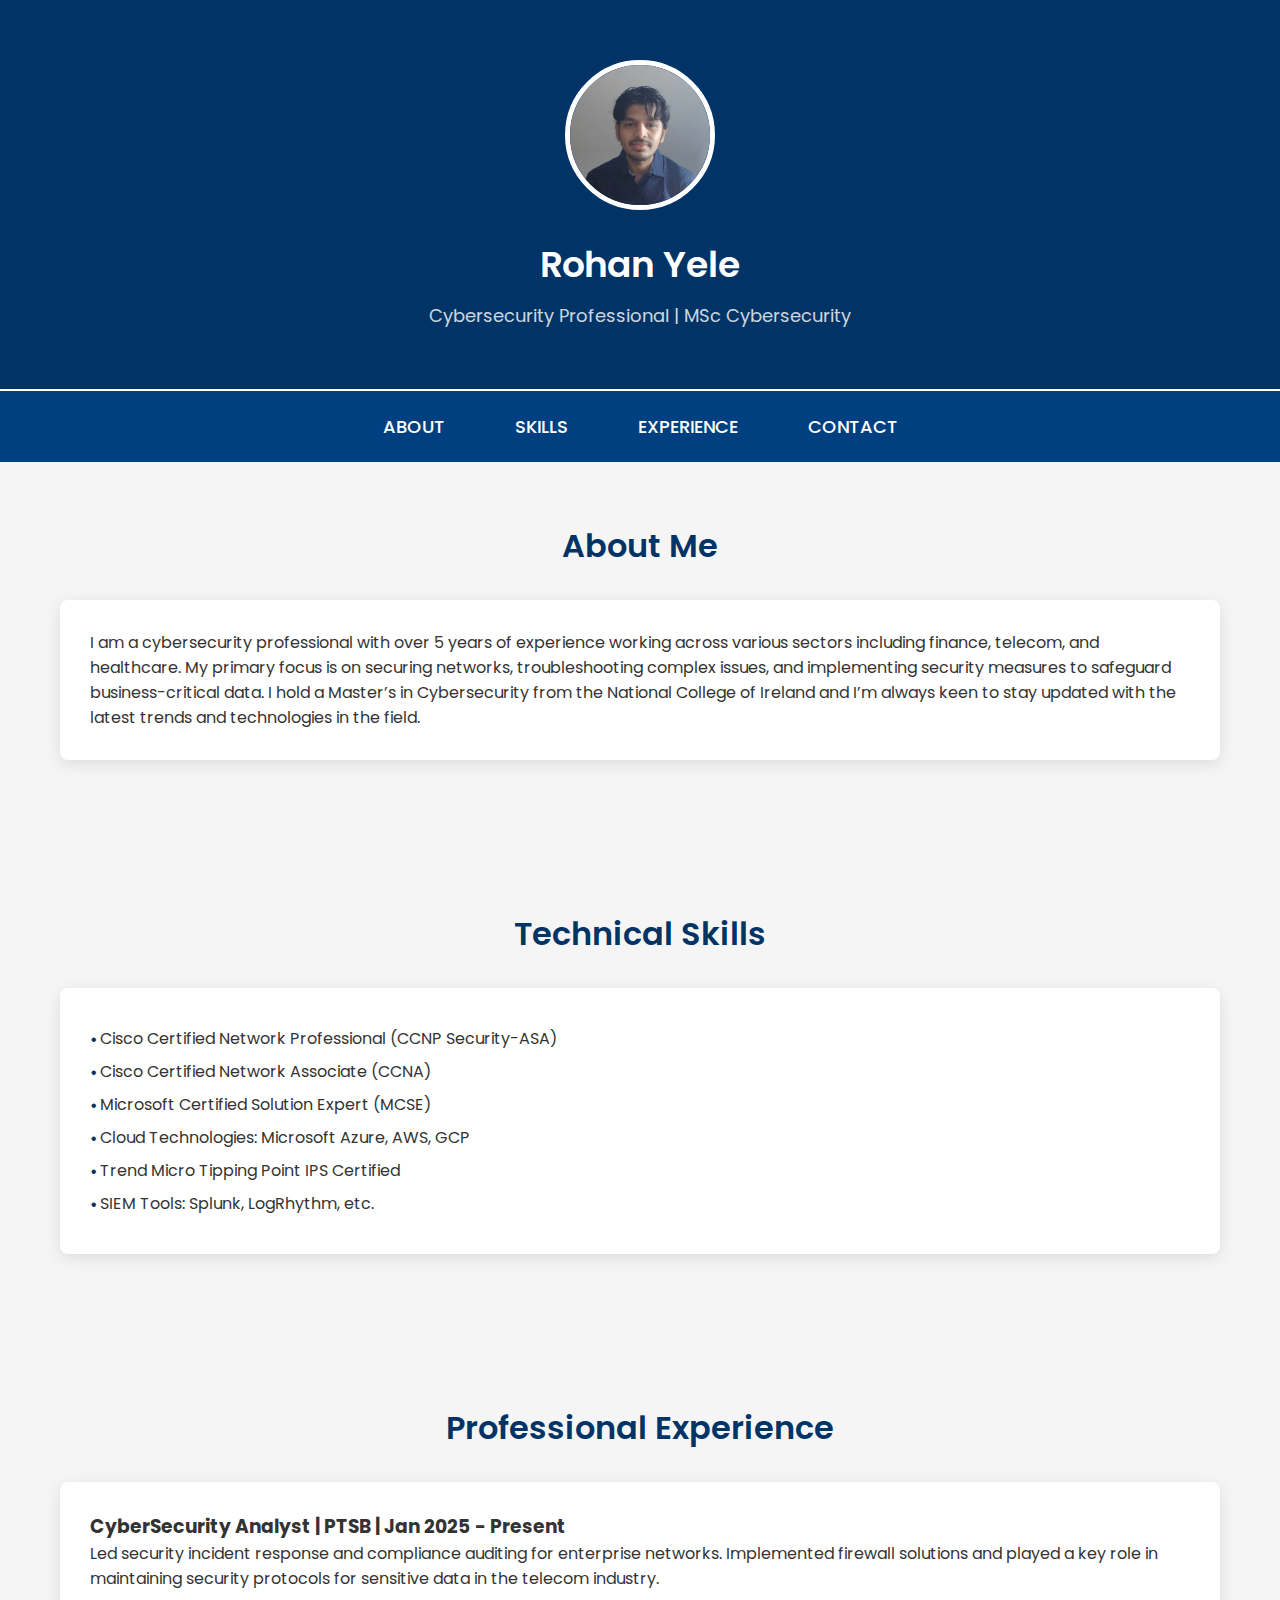
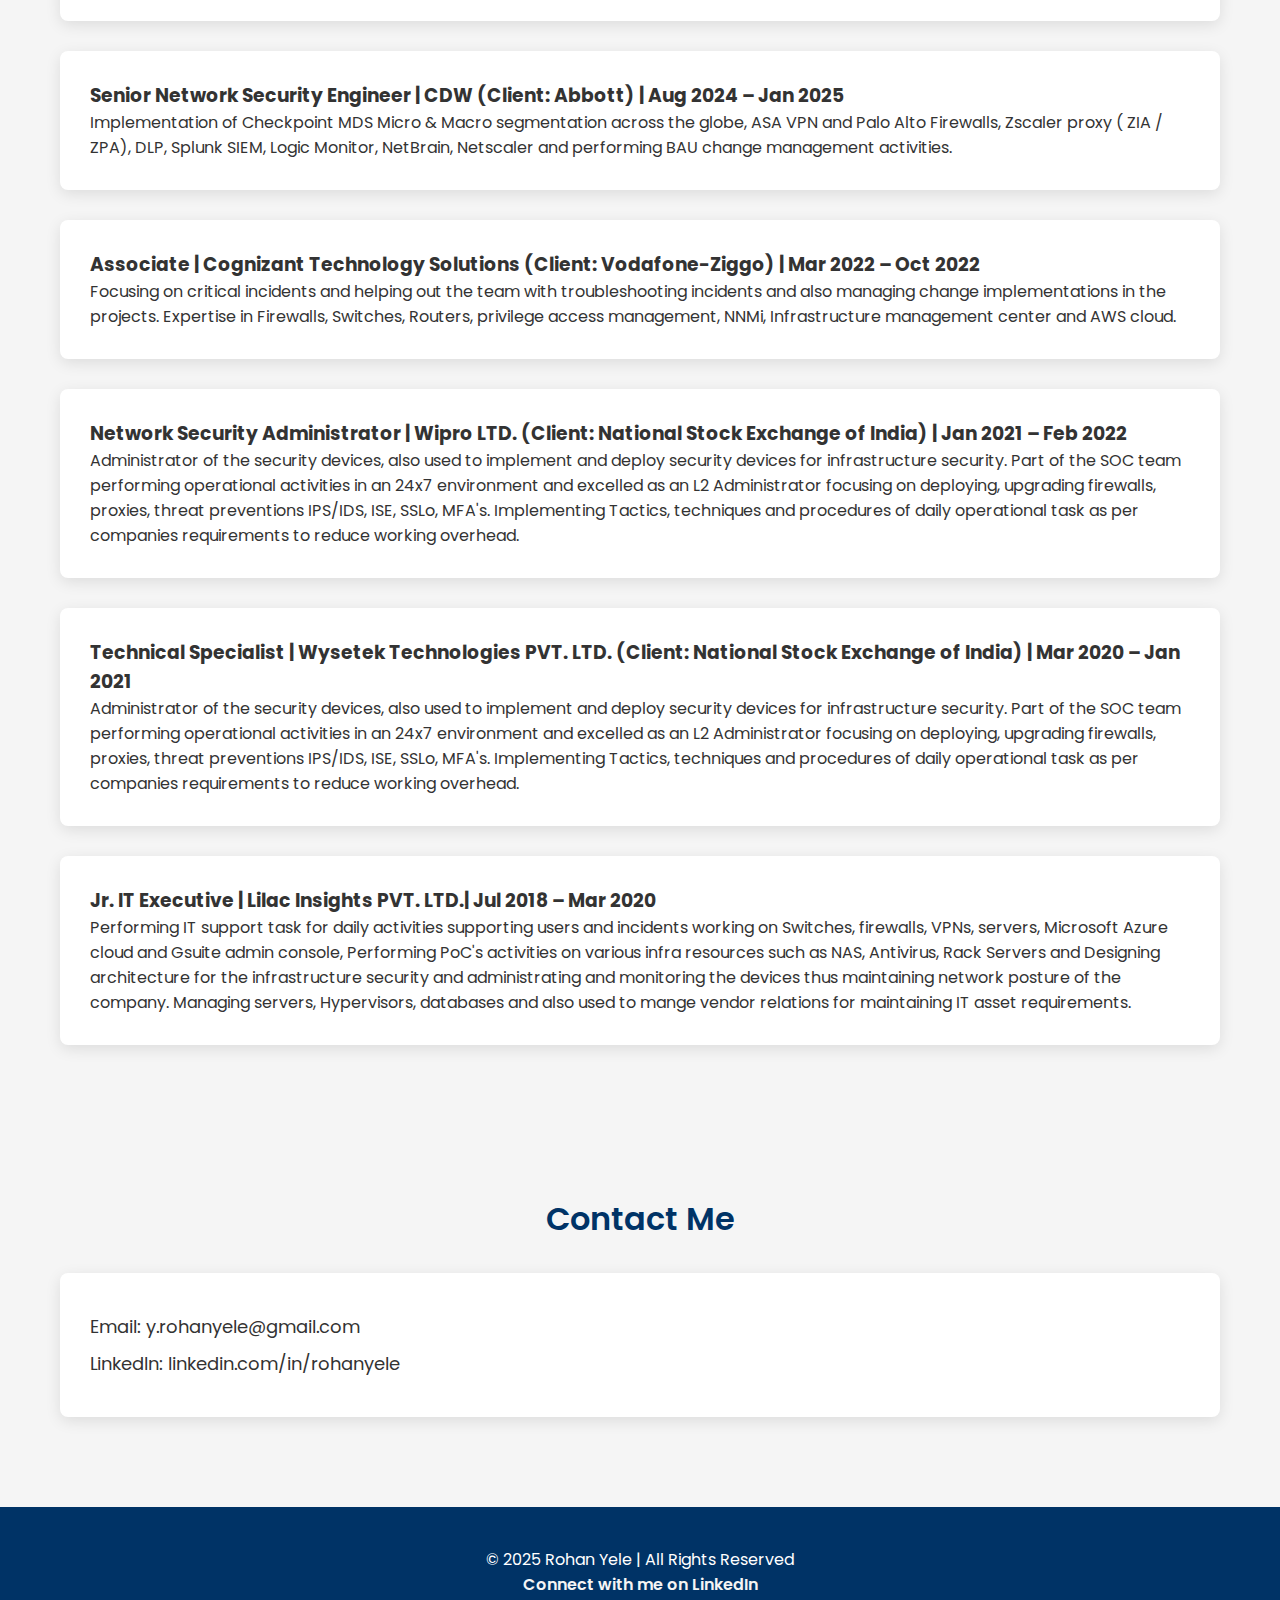
<file: index.html>
<!DOCTYPE html>
<html lang="en">
<head>
  <meta charset="UTF-8">
  <meta name="viewport" content="width=device-width, initial-scale=1.0">
  <title>Rohan Yele - Cybersecurity Professional</title>
  <link href="https://fonts.googleapis.com/css2?family=Poppins:wght@300;400;500;600&display=swap" rel="stylesheet">
  <style>
    body {
      margin: 0;
      padding: 0;
      font-family: 'Poppins', sans-serif;
      background-color: #f5f5f5;
      color: #333;
    }

    /* Global styles */
    * {
      box-sizing: border-box;
      padding: 0;
      margin: 0;
    }

    a {
      text-decoration: none;
      color: inherit;
    }

    .container {
      max-width: 1200px;
      margin: 0 auto;
      padding: 0 20px;
    }

    header {
      background-color: #003366;
      color: white;
      padding: 60px 0;
      text-align: center;
      border-bottom: 2px solid #fff;
    }

    header img {
      width: 150px;
      height: 150px;
      border-radius: 50%;
      border: 5px solid white;
      object-fit: cover;
      margin-bottom: 20px;
    }

    header h1 {
      font-size: 36px;
      font-weight: 600;
      margin-bottom: 10px;
    }

    header p {
      font-size: 18px;
      font-weight: 400;
      opacity: 0.8;
    }

    nav {
      display: flex;
      justify-content: center;
      background-color: #004080;
      padding: 12px 0;
    }

    nav a {
      color: white;
      margin: 0 20px;
      padding: 10px 15px;
      font-size: 18px;
      font-weight: 500;
      text-transform: uppercase;
      border-radius: 5px;
      transition: background-color 0.3s ease;
    }

    nav a:hover {
      background-color: #003366;
    }

    .section {
      padding: 60px 0;
    }

    .section h2 {
      font-size: 32px;
      font-weight: 600;
      color: #003366;
      margin-bottom: 30px;
      text-align: center;
    }

    .card {
      background-color: white;
      box-shadow: 0 4px 15px rgba(0, 0, 0, 0.1);
      padding: 30px;
      border-radius: 8px;
      margin-bottom: 30px;
      transition: transform 0.3s ease;
    }

    .card:hover {
      transform: translateY(-10px);
    }

    .skills ul {
      list-style-type: none;
      padding: 0;
    }

    .skills li {
      font-size: 16px;
      margin: 8px 0;
      padding-left: 10px;
      position: relative;
    }

    .skills li::before {
      content: '•';
      position: absolute;
      left: 0;
      color: #003366;
      font-size: 18px;
    }

    footer {
      background-color: #003366;
      color: white;
      padding: 40px 0;
      text-align: center;
    }

    footer a {
      color: #f5f5f5;
      font-weight: 600;
      transition: color 0.3s ease;
    }

    footer a:hover {
      color: #ffffff;
    }

    .contact-info p {
      font-size: 18px;
      margin: 10px 0;
    }

    /* Responsive Design */
    @media (max-width: 768px) {
      nav {
        flex-direction: column;
        padding: 10px 0;
      }

      nav a {
        margin: 10px 0;
      }

      .container {
        padding: 0 15px;
      }

      .card {
        padding: 20px;
      }
    }
  </style>
</head>
<body>

  <!-- Header Section -->
  <header>
    <img src="images/1729440569105.jpeg" alt="Rohan Yele">
    <h1>Rohan Yele</h1>
    <p>Cybersecurity Professional | MSc Cybersecurity</p>
  </header>

  <!-- Navigation Bar -->
  <nav>
    <a href="#about">About</a>
    <a href="#skills">Skills</a>
    <a href="#experience">Experience</a>
    <a href="#contact">Contact</a>
  </nav>

  <!-- About Section -->
  <section id="about" class="section">
    <div class="container">
      <h2>About Me</h2>
      <div class="card">
        <p>
          I am a cybersecurity professional with over 5 years of experience working across various sectors including finance, telecom, and healthcare. My primary focus is on securing networks, troubleshooting complex issues, and implementing security measures to safeguard business-critical data. I hold a Master’s in Cybersecurity from the National College of Ireland and I’m always keen to stay updated with the latest trends and technologies in the field.
        </p>
      </div>
    </div>
  </section>

  <!-- Skills Section -->
  <section id="skills" class="section">
    <div class="container">
      <h2>Technical Skills</h2>
      <div class="card skills">
        <ul>
          <li>Cisco Certified Network Professional (CCNP Security-ASA)</li>
          <li>Cisco Certified Network Associate (CCNA)</li>
          <li>Microsoft Certified Solution Expert (MCSE)</li>
          <li>Cloud Technologies: Microsoft Azure, AWS, GCP</li>
          <li>Trend Micro Tipping Point IPS Certified</li>
          <li>SIEM Tools: Splunk, LogRhythm, etc.</li>
        </ul>
      </div>
    </div>
  </section>

  <!-- Work Experience Section -->
  <section id="experience" class="section">
    <div class="container">
      <h2>Professional Experience</h2>

       <div class="card">
        <h3>CyberSecurity Analyst | PTSB | Jan 2025 - Present </h3>
        <p>
          Led security incident response and compliance auditing for enterprise networks. Implemented firewall solutions and played a key role in maintaining security protocols for sensitive data in the telecom industry.
        </p>
      </div>
      
      <div class="card">
        <h3>Senior Network Security Engineer | CDW (Client: Abbott) | Aug 2024 – Jan 2025</h3>
        <p>
        Implementation of Checkpoint MDS Micro & Macro segmentation across the globe, ASA VPN and Palo Alto Firewalls, Zscaler proxy ( ZIA / ZPA), DLP, Splunk SIEM, Logic Monitor, NetBrain, Netscaler and performing BAU change management activities.
        </p>
      </div>

      <div class="card">
        <h3>Associate | Cognizant Technology Solutions (Client: Vodafone-Ziggo) | Mar 2022 – Oct 2022</h3>
        <p>
         Focusing on critical incidents and helping out the team with troubleshooting incidents and also managing change implementations in the projects. Expertise in Firewalls, Switches, Routers, privilege access management, NNMi, Infrastructure management center and AWS cloud.
        </p>
      </div>

       <div class="card">
        <h3>Network Security Administrator | Wipro LTD. (Client: National Stock Exchange of India) | Jan 2021 – Feb 2022</h3>
        <p>
          Administrator of the security devices, also used to implement and deploy security devices for infrastructure security. Part of the SOC team performing operational activities in an 24x7 environment and excelled as an L2 Administrator focusing on deploying, upgrading firewalls, proxies, threat preventions IPS/IDS, ISE, SSLo, MFA's. Implementing Tactics, techniques and procedures of daily operational task as per companies requirements to reduce working overhead.
        </p>
      </div>

        <div class="card">
        <h3>Technical Specialist | Wysetek Technologies PVT. LTD. (Client: National Stock Exchange of India) | Mar 2020 – Jan 2021</h3>
        <p>
          Administrator of the security devices, also used to implement and deploy security devices for infrastructure security. Part of the SOC team performing operational activities in an 24x7 environment and excelled as an L2 Administrator focusing on deploying, upgrading firewalls, proxies, threat preventions IPS/IDS, ISE, SSLo, MFA's. Implementing Tactics, techniques and procedures of daily operational task as per companies requirements to reduce working overhead.
        </p>
      </div>

       <div class="card">
        <h3>Jr. IT Executive | Lilac Insights PVT. LTD.| Jul 2018 – Mar 2020</h3>
        <p>
         Performing IT support task for daily activities supporting users and incidents working on Switches, firewalls, VPNs, servers, Microsoft Azure cloud and Gsuite admin console, Performing PoC's activities on various infra resources such as NAS, Antivirus, Rack Servers and Designing architecture for the infrastructure security and administrating and monitoring the devices thus maintaining network posture of the company. Managing servers, Hypervisors, databases and also used to mange vendor relations for maintaining IT asset requirements.
        </p>
      </div>
      
    </div>
  </section>

  <!-- Contact Section -->
  <section id="contact" class="section">
    <div class="container">
      <h2>Contact Me</h2>
      <div class="card contact-info">
        <p>Email: <a href="mailto:y.rohanyele@gmail.com">y.rohanyele@gmail.com</a></p>
        <!-- <p>Phone: +353 892 389 981 | +91 986 799 8959</p> -->
        <p>LinkedIn: <a href="https://linkedin.com/in/rohanyele" target="_blank">linkedin.com/in/rohanyele</a></p>
      </div>
    </div>
  </section>

  <!-- Footer Section -->
  <footer>
    <p>&copy; 2025 Rohan Yele | All Rights Reserved</p>
    <p><a href="https://www.linkedin.com/in/rohanyele" target="_blank">Connect with me on LinkedIn</a></p>
  </footer>

</body>
</html>
</file>
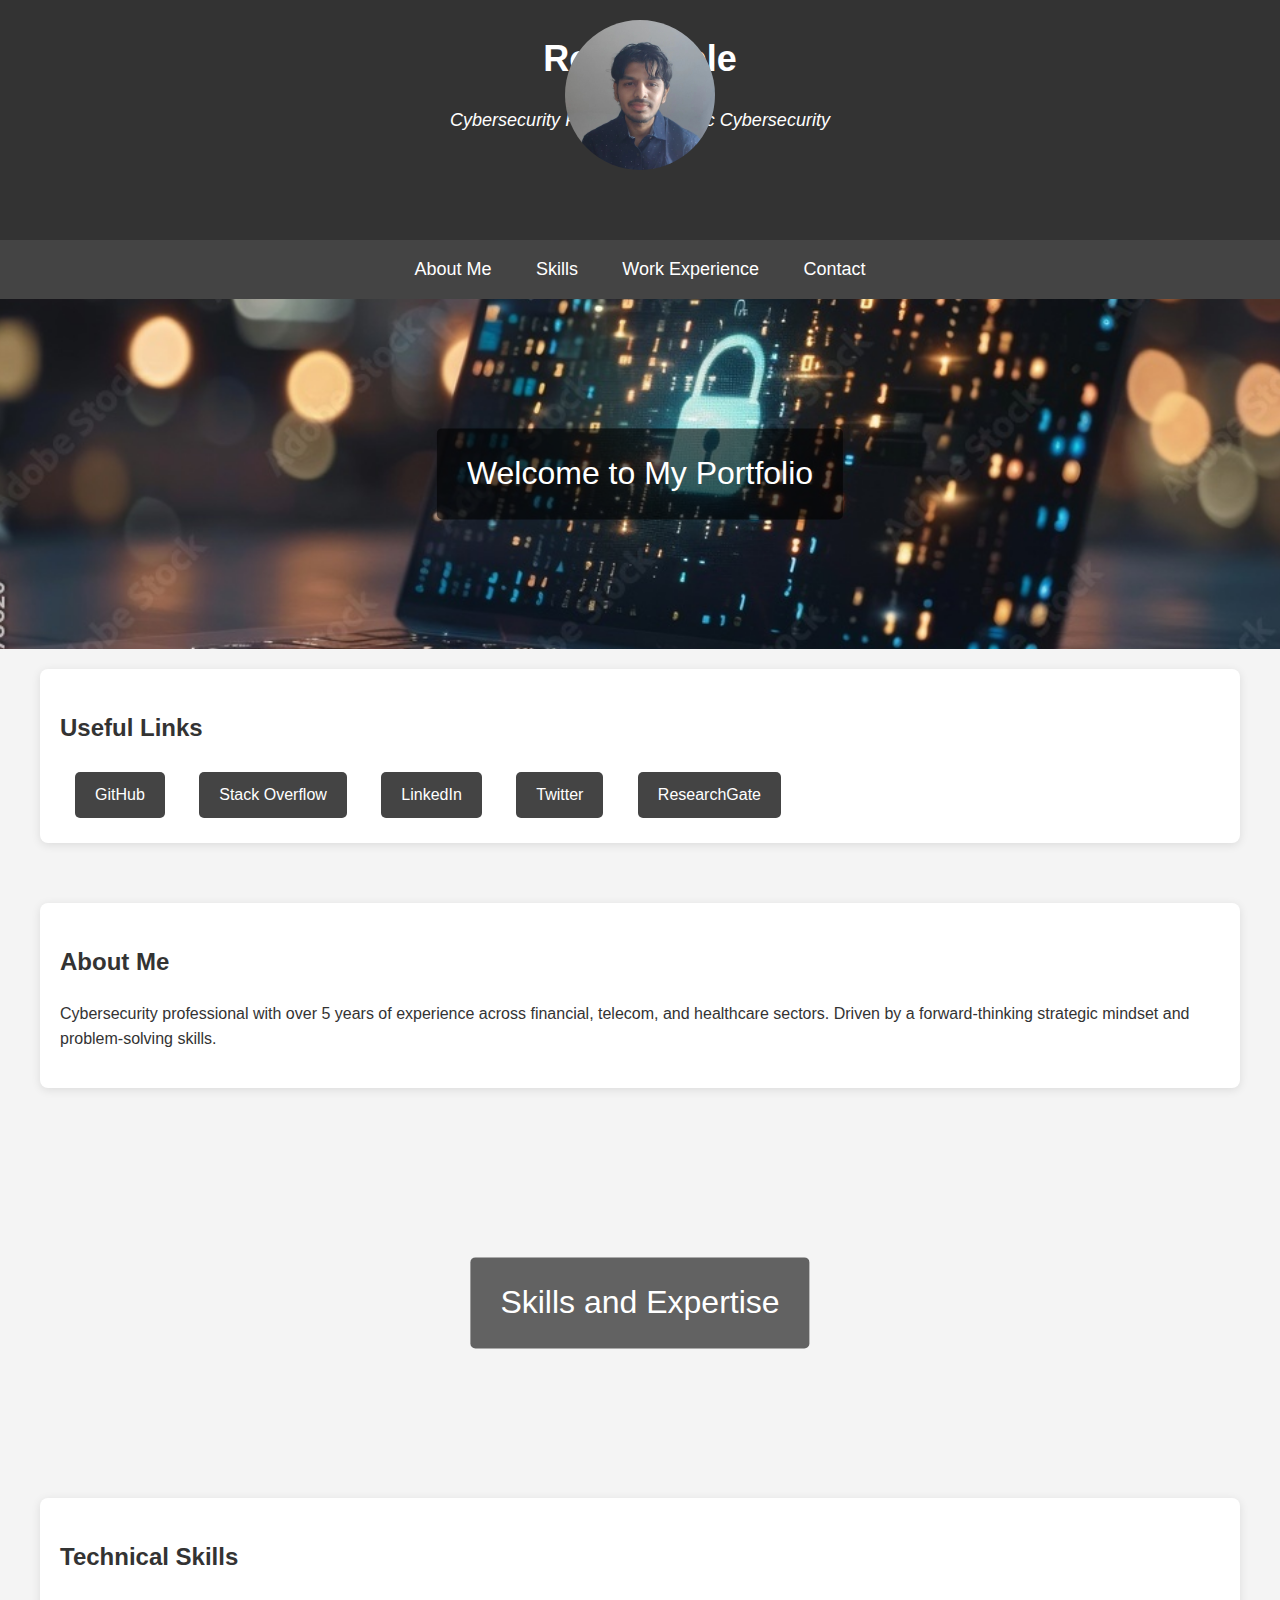
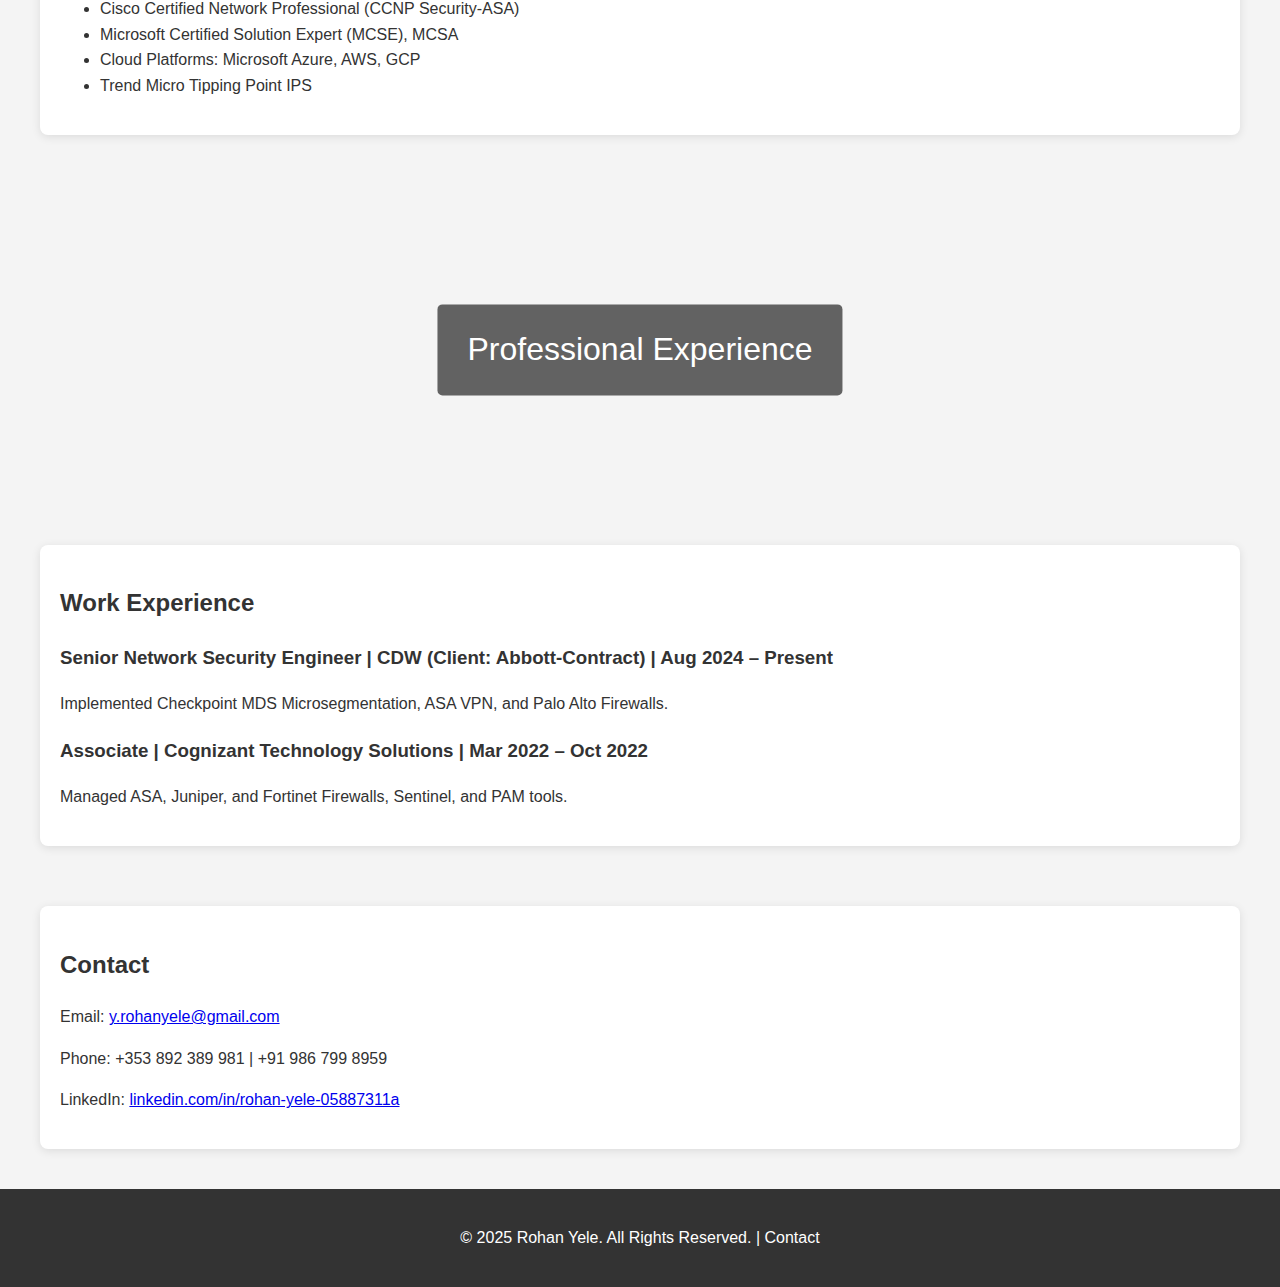
<file: index2.html>
<!DOCTYPE html>
<html lang="en">
<head>
  <meta charset="UTF-8">
  <meta name="viewport" content="width=device-width, initial-scale=1.0">
  <title>Rohan Yele - Cybersecurity Professional</title>
  <style>
    body {
      font-family: Arial, sans-serif;
      margin: 0;
      padding: 0;
      line-height: 1.6;
      background-color: #f4f4f4;
      color: #333;
    }

    header {
      background: #333;
      color: #fff;
      padding: 20px 0;
      text-align: center;
      position: relative;
      height: 200px;
    }

    header img {
      width: 150px;
      height: 150px;
      border-radius: 50%;
      position: absolute;
      top: 20px;
      left: calc(50% - 75px); /* Center image horizontally */
      object-fit: cover;
    }

    header h1 {
      margin: 10px 0;
      font-size: 36px;
    }

    header p {
      font-size: 18px;
      font-style: italic;
    }

    nav {
      background: #444;
      text-align: center;
      padding: 15px;
      position: sticky;
      top: 0;
      z-index: 1000;
    }

    nav a {
      color: #fff;
      text-decoration: none;
      margin: 0 20px;
      font-size: 18px;
    }

    nav a:hover {
      text-decoration: underline;
    }

    .container {
      max-width: 1200px;
      margin: auto;
      overflow: hidden;
      padding: 20px;
    }

    .section {
      margin-bottom: 20px;
      padding: 20px;
      background: #fff;
      border-radius: 8px;
      box-shadow: 0 2px 10px rgba(0, 0, 0, 0.1);
    }

    .parallax {
      background-attachment: fixed;
      background-position: center;
      background-repeat: no-repeat;
      background-size: cover;
      width: 100vw;
      height: 350px;
      position: relative;
    }

    .parallax-text {
      position: absolute;
      top: 50%;
      left: 50%;
      transform: translate(-50%, -50%);
      color: #fff;
      font-size: 32px;
      background: rgba(0, 0, 0, 0.6);
      padding: 20px 30px;
      border-radius: 5px;
    }

    footer {
      text-align: center;
      padding: 20px;
      background: #333;
      color: #fff;
      font-size: 16px;
    }

    footer a {
      color: #fff;
      text-decoration: none;
    }

    footer a:hover {
      text-decoration: underline;
    }

    .links a {
      display: inline-block;
      margin: 5px 15px;
      padding: 10px 20px;
      background-color: #444;
      color: #fff;
      text-decoration: none;
      border-radius: 5px;
    }

    .links a:hover {
      background-color: #555;
    }

    @media (max-width: 768px) {
      header img {
        width: 120px;
        height: 120px;
      }

      header h1 {
        font-size: 28px;
      }

      header p {
        font-size: 16px;
      }

      nav a {
        font-size: 16px;
      }

      .parallax-text {
        font-size: 24px;
      }
    }
  </style>
</head>
<body>

  <header>
    <img src="images/1729440569105.jpeg" alt="Rohan Yele">
    <h1>Rohan Yele</h1>
    <p>Cybersecurity Professional | MSc Cybersecurity</p>
  </header>

  <nav>
    <a href="#about">About Me</a>
    <a href="#skills">Skills</a>
    <a href="#experience">Work Experience</a>
    <a href="#contact">Contact</a>
  </nav>

  <div class="parallax" style="background-image: url('images/1000_F_810278620_ZkaTAPCJ7EzDli4ua57VNmhStRDXVUR1.jpg');">
    <div class="parallax-text">Welcome to My Portfolio</div>
  </div>

  <div class="container">
    <section id="links" class="section">
      <h2>Useful Links</h2>
      <div class="links">
        <a href="https://www.github.com" target="_blank">GitHub</a>
        <a href="https://www.stackoverflow.com" target="_blank">Stack Overflow</a>
        <a href="https://www.linkedin.com" target="_blank">LinkedIn</a>
        <a href="https://www.twitter.com" target="_blank">Twitter</a>
        <a href="https://www.researchgate.net" target="_blank">ResearchGate</a>
      </div>
    </section>
  </div>

  <div class="container">
    <section id="about" class="section">
      <h2>About Me</h2>
      <p>
        Cybersecurity professional with over 5 years of experience across financial, telecom, and healthcare
        sectors. Driven by a forward-thinking strategic mindset and problem-solving skills.
      </p>
    </section>
  </div>

  <div class="parallax" style="background-image: url('images/1000_F_834826933_BQy1Fm8oQz01lzQ9xNh2plAQOzlhOFQ3.jpg');">
    <div class="parallax-text">Skills and Expertise</div>
  </div>

  <div class="container">
    <section id="skills" class="section">
      <h2>Technical Skills</h2>
      <ul>
        <li>Cisco Certified Network Professional (CCNP Security-ASA)</li>
        <li>Microsoft Certified Solution Expert (MCSE), MCSA</li>
        <li>Cloud Platforms: Microsoft Azure, AWS, GCP</li>
        <li>Trend Micro Tipping Point IPS</li>
      </ul>
    </section>
  </div>

  <div class="parallax" style="background-image: url('images/1000_F_925676508_x3pJqxBMdAI1SKc6mzJMLGOb7mWadctF.jpg');">
    <div class="parallax-text">Professional Experience</div>
  </div>

  <div class="container">
    <section id="experience" class="section">
      <h2>Work Experience</h2>
      <h3>Senior Network Security Engineer | CDW (Client: Abbott-Contract) | Aug 2024 – Present</h3>
      <p>Implemented Checkpoint MDS Microsegmentation, ASA VPN, and Palo Alto Firewalls.</p>

      <h3>Associate | Cognizant Technology Solutions | Mar 2022 – Oct 2022</h3>
      <p>Managed ASA, Juniper, and Fortinet Firewalls, Sentinel, and PAM tools.</p>
    </section>
  </div>

  <div class="container">
    <section id="contact" class="section">
      <h2>Contact</h2>
      <p>Email: <a href="mailto:y.rohanyele@gmail.com">y.rohanyele@gmail.com</a></p>
      <p>Phone: +353 892 389 981 | +91 986 799 8959</p>
      <p>LinkedIn: <a href="https://linkedin.com/in/rohan-yele-05887311a" target="_blank">linkedin.com/in/rohan-yele-05887311a</a></p>
    </section>
  </div>

  <footer>
    <p>&copy; 2025 Rohan Yele. All Rights Reserved. | <a href="#contact">Contact</a></p>
  </footer>

</body>
</html>
</file>
